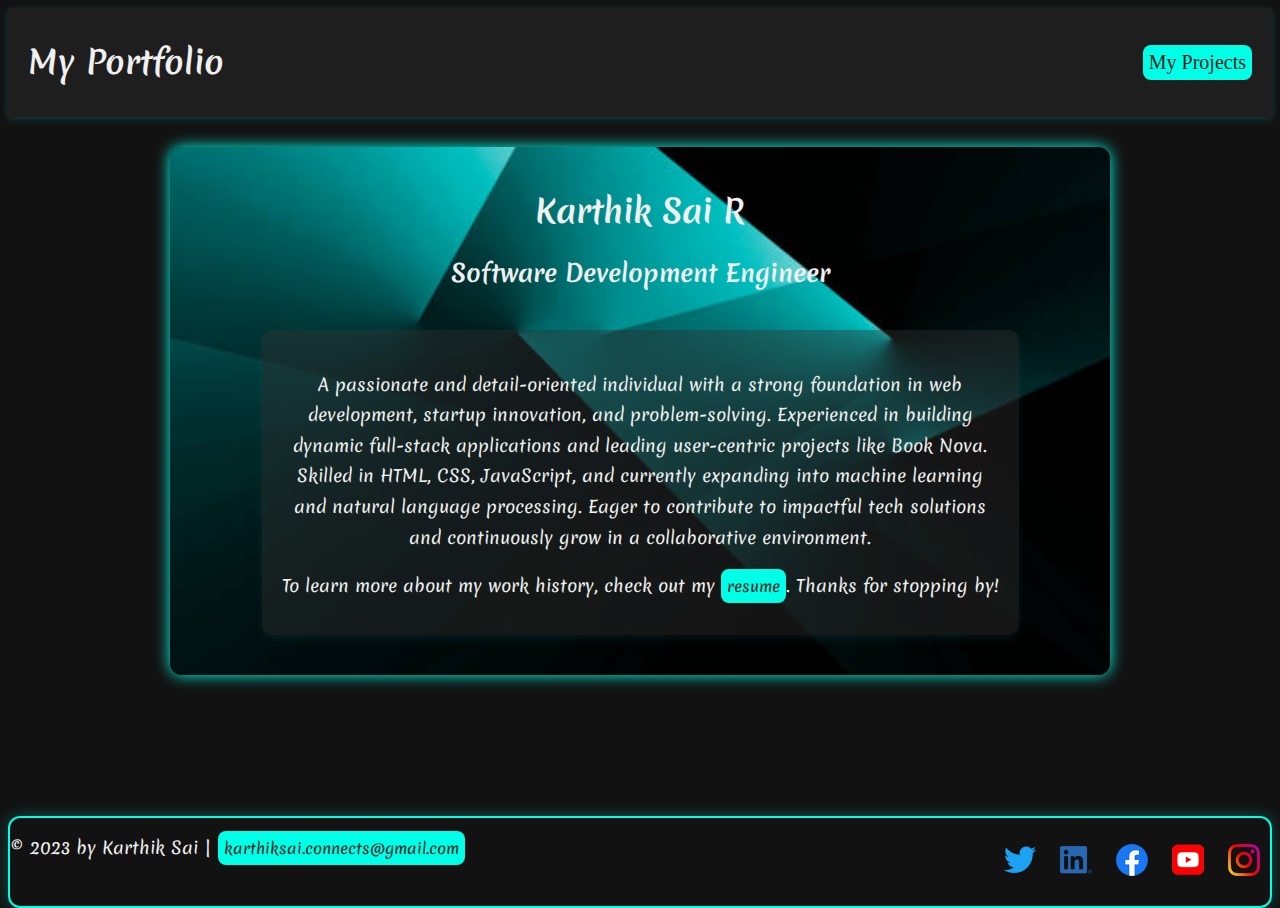
<file: index.html>
<!DOCTYPE html>
<html lang="en">
  <head>
    <meta charset="UTF-8">
    <meta name="viewport" content="width=device-width, initial-scale=1">
    <title>My Portfolio</title>
    <link rel="stylesheet" href="style.css">
    <style>
@import url('https://fonts.googleapis.com/css2?family=Merienda:wght@300..900&display=swap');
</style>
<style>
@import url('https://fonts.googleapis.com/css2?family=Aladin&family=Almendra:ital,wght@0,400;0,700;1,400;1,700&family=Cookie&family=Domine:wght@400..700&family=Merienda:wght@300..900&family=Playwrite+US+Modern:wght@100..400&display=swap');
</style>
  </head>
  <body class="home">
    <!-- //  INTRO  // -->
     <nav class="navbar">
        <h1>My Portfolio</h1>
        <a href="resume.html#pro1">My Projects</a>
     </nav>


     <div class="content-wrapper">
    <div class="content-bg">
        <header>
            <h1>Karthik Sai R</h1>
            <h2>Software Development Engineer</h2>
        </header>

        <main>
            <div class="tile">
                <p class="intro-text">A passionate and detail-oriented individual with a strong foundation in web development, startup innovation, and problem-solving. Experienced in building dynamic full-stack applications and leading user-centric projects like Book Nova. Skilled in HTML, CSS, JavaScript, and currently expanding into machine learning and natural language processing. Eager to contribute to impactful tech solutions and continuously grow in a collaborative environment.</p>
                <p>To learn more about my work history, check out my <a href="resume.html">resume</a>. Thanks for stopping by!</p>
            </div>
        </main>
    </div>
</div>
         

  
    <!-- //  FOOTER INFO, SOCIAL MEDIA  // -->
    <footer>
      <!-- Start content edits below this line. -->
      <p>© 2023 by Karthik Sai | <a id="l1" href="mailto:karthiksai.connects@gmail.com">karthiksai.connects@gmail.com</a></p>

      <!-- Add or remove any networks. -->
      <ul class="social">
        <li>
          <a href="#" target="_blank"><img src="/placeholder-images/icon-logo-twitter.png" alt="Twitter"></a>
        </li>
        <li>
          <a href="#" target="_blank"><img src="/placeholder-images/icon-logo-linkedin.png" alt="LinkedIn"></a>
        </li>
        <li>
          <a href="#" target="_blank"><img src="/placeholder-images/icon-logo-facebook.png" alt="Facebook"></a>
        </li>
        <li>
          <a href="#" target="_blank"><img src="/placeholder-images/icon-logo-youtube.png" alt="YouTube"></a>
        </li>
        <li>
          <a href="#" target="_blank"><img src="/placeholder-images/icon-logo-instagram.png" alt="Instagram"></a>
        </li>
      </ul>
      <!-- End content edits here. -->
    </footer>
  </body>
</html>
</file>
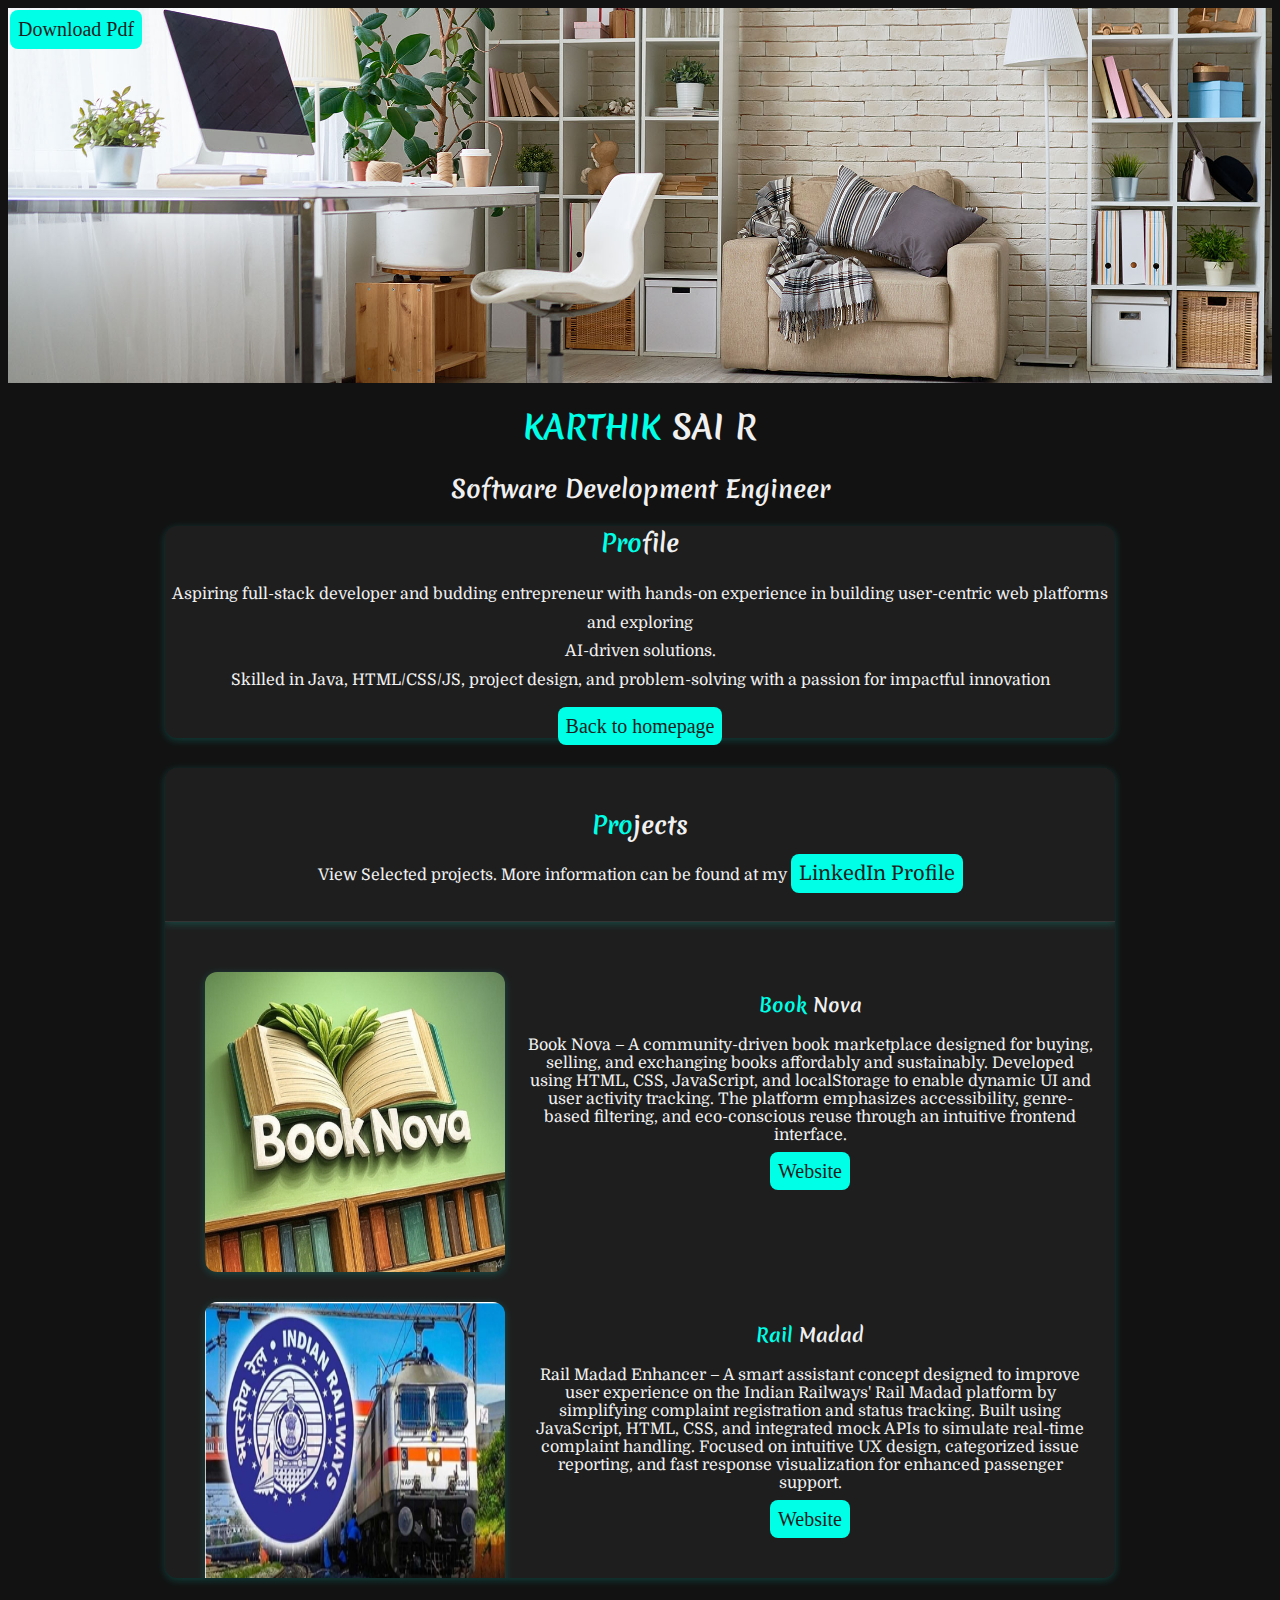
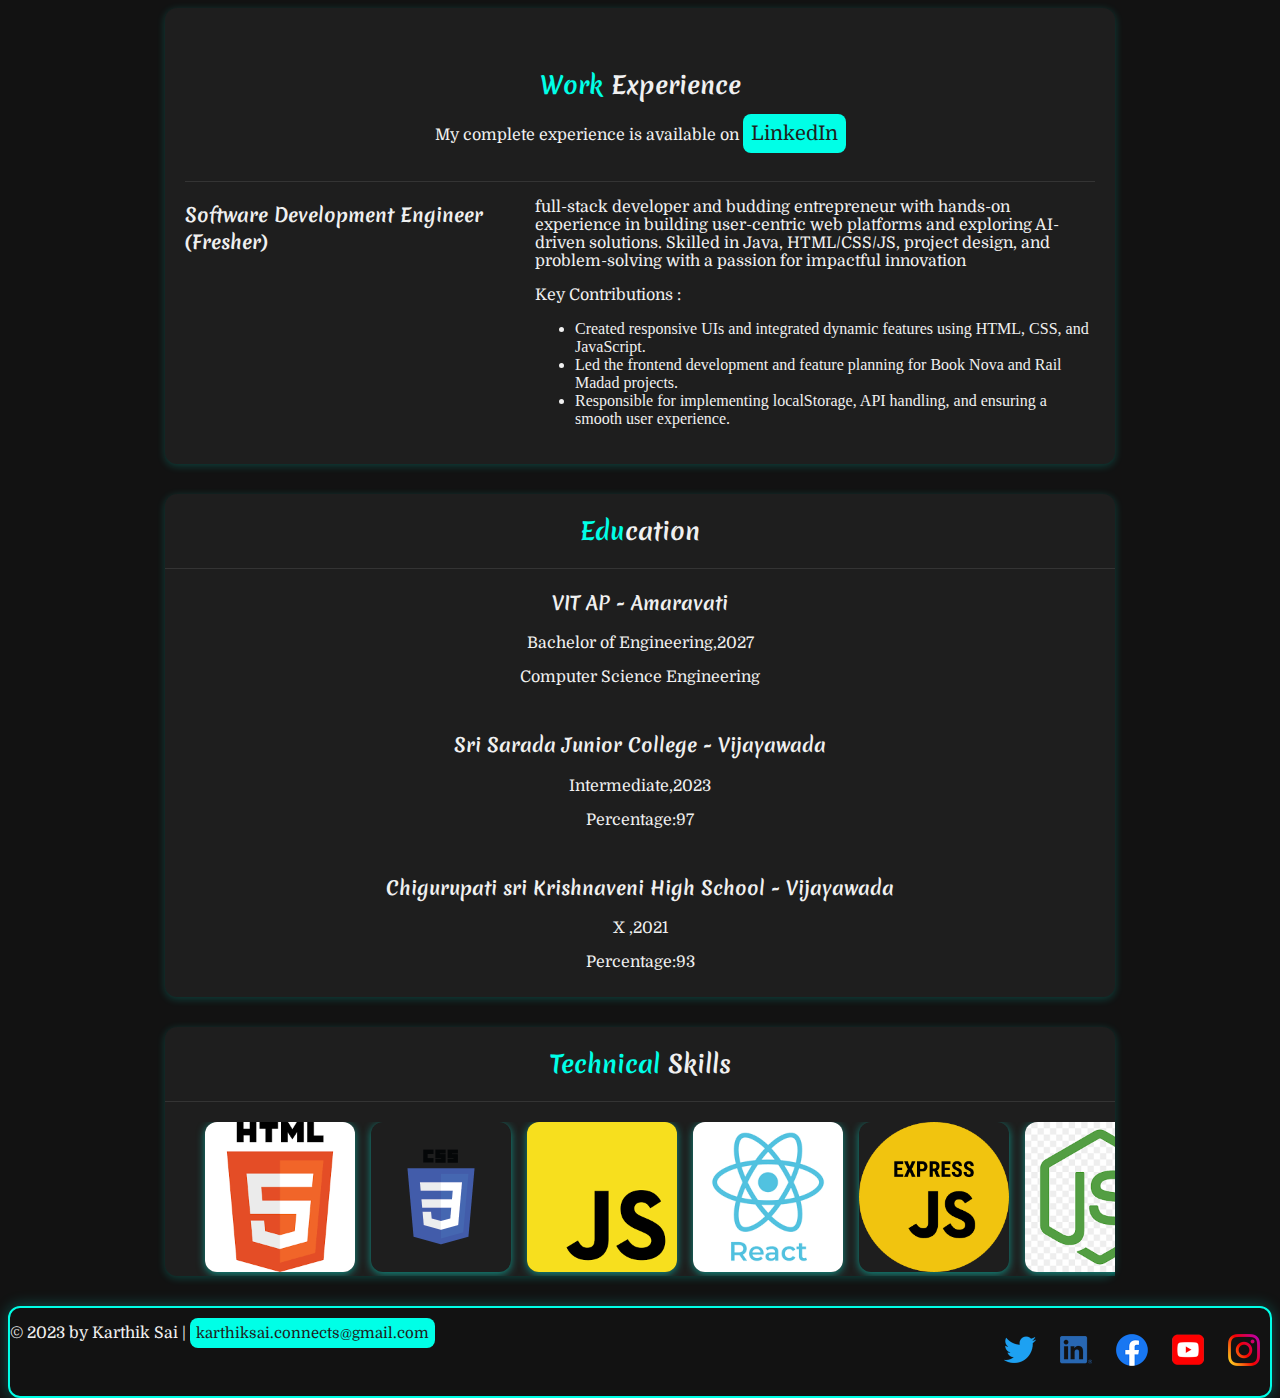
<file: resume.html>
<!DOCTYPE html>
<html lang="en">
<head>
    <meta charset="UTF-8">
    <meta name="viewport" content="width=device-width, initial-scale=1.0">
    <title>Resume</title>
    <link rel="stylesheet" href="style.css">
    <style>
@import url('https://fonts.googleapis.com/css2?family=Merienda:wght@300..900&display=swap');
</style>

<style>
@import url('https://fonts.googleapis.com/css2?family=Domine:wght@400..700&family=Merienda:wght@300..900&family=Playwrite+US+Modern:wght@100..400&display=swap');
</style>
</head>
<body class="resume">
    <div class="content-wrapper">
        <!-- //  INTRO  // -->
     <a class="btn download-link" href="#">Download Pdf</a>
     
      <header>
       <div >
        <!-- Start content edits below this line. -->
        <h1><span ID="s1">KARTHIK</span> SAI R</h1>
      <h2>Software Development Engineer</h2>

      <!-- End content edits here. -->
       </div>
    </header>

    <main>
      <!-- //  PROFILE  // -->
      <section class="profile">
        <!-- Start content edits below this line. -->
        <h2><span id="s1">Pro</span>file</h2>
        <p>Aspiring full-stack developer and budding entrepreneur with hands-on experience in building user-centric web platforms and exploring <br>AI-driven solutions. 
            <br>Skilled in Java, HTML/CSS/JS, project design, and problem-solving with a passion for impactful innovation</p>
        <a class ="btn" href="index.html">Back to homepage</a>

        <!-- End content edits here. -->
      </section>

      <!-- //  PROJECTS  // -->
      <section class="project" id="pro1">
        <!-- Start content edits below this line. -->
        <div class="project-header"> 
            <h2><span id="s1">Pro</span>jects</h2>
        <p>View Selected projects. More information can be found at my <a class="btn" href="#">LinkedIn Profile</a></p>
        </div>
        <div class="project-content">
            <!-- To add more items, copy this whole <section></section> block-->
        <section class="project-item">
          <img src="/placeholder-images/book nova.jpg" srcset="" alt="Book Nova" width="400px" height="300px">
          <h3><span id="s1">Book</span> Nova</h3>
          <p>Book Nova – A community-driven book marketplace designed for buying, selling, and exchanging books affordably and sustainably. Developed using HTML, CSS, JavaScript, and localStorage to enable dynamic UI and user activity tracking. The platform emphasizes accessibility, genre-based filtering, and eco-conscious reuse through an intuitive frontend interface.</p>
          <!-- link to project -->
          <a class="btn" href="#" target="_blank">Website</a>
        </section>

        <section class="project-item">
          <img src="/placeholder-images/Rail Madad.png" srcset="" alt="Rail Madad" width="500px" height="300px">
          <h3><span id="s1">Rail</span> Madad</h3>
          <p>Rail Madad Enhancer – A smart assistant concept designed to improve user experience on the Indian Railways' Rail Madad platform by simplifying complaint registration and status tracking. Built using JavaScript, HTML, CSS, and integrated mock APIs to simulate real-time complaint handling. Focused on intuitive UX design, categorized issue reporting, and fast response visualization for enhanced passenger support.</p>
          <!-- link to project -->
          <a class="btn" href="#" target="_blank">Website</a>
        </section>

        <section class="project-item">
          <img src="/placeholder-images/Cine Summarize.png" srcset="" alt="Cine Summarize" width="480px" height="270px">
          <h3><span id="s1">Cine</span> Summarize</h3>
          <p>CineSummarize is a web-based platform that collects user reviews from sites like Letterboxd and applies natural language processing (NLP) to generate concise, sentiment-aware summaries. The system leverages web scraping, text preprocessing, and machine learning techniques like sentiment analysis and extractive summarization. Built to help users quickly grasp audience opinions, the tool enhances movie discovery and decision-making.</p>
          <!-- link to project -->
          <a class="btn" href="#" target="_blank">Website</a>
        </section>
        
        <!-- End content edits here. -->
      </section>
        </div>
        

      <!-- //  WORK EXPERIENCE  // -->
      <section class="work">
        <!-- Start content edits below this line.  -->
         <div class="work-h">
                    <h2><span id="s1">Work</span> Experience</h2>
        <p>My complete experience is available on <a class="btn" href="#">LinkedIn</a></p>
         </div>

        <!-- To add more items, copy this whole <section></section> block -->
        <section class="work-item">
          <div>
             <h3>Software Development Engineer (Fresher)</h3>
          </div>
         <div class="work-summary">
            <p>full-stack developer and budding entrepreneur with hands-on experience in building user-centric web platforms and exploring AI-driven solutions. Skilled in Java, HTML/CSS/JS, project design, and problem-solving with a passion for impactful innovation</p>
            <p>Key Contributions :</p>
          <ul>
            <li>Created responsive UIs and integrated dynamic features using HTML, CSS, and JavaScript.</li>
            <li>Led the frontend development and feature planning for Book Nova and Rail Madad projects.</li>
            <li>Responsible for implementing localStorage, API handling, and ensuring a smooth user experience.</li>
          </ul>
         </div>
          
        </section>

        <!-- End content edits here. -->
      </section>

      <!-- //  EDUCATION & CERTIFICATIONS  // -->
      <section class="education">
        <!-- Start content edits below this line.  -->
        <h2><span id="s1">Edu</span>cation</h2>

        <!-- To add more items, copy this whole <section></section> block -->
        <section class="education-item">
          <h3>VIT AP - Amaravati</h3>
          <p>Bachelor of Engineering,2027</p>
          <p>Computer Science Engineering</p>
        </section>

         <section class="education-item">
          <h3>Sri Sarada Junior College - Vijayawada</h3>
          <p>Intermediate,2023</p>
          <p>Percentage:97</p>
        </section>

        <section class="education-item">
          <h3>Chigurupati sri Krishnaveni High School - Vijayawada</h3>
          <p>X ,2021</p>
          <p>Percentage:93</p>
        </section>

        <!-- End content edits here. -->
      </section>

       <section class="skills">
        <!-- Start content edits below this line. -->
        <h2><span id="s1">Technical</span> Skills</h2>
        <div class="skill-scroll">
            <ul class="scroll-list">
          <li><img src="/placeholder-images/html.png" alt=""></li>
          <li><img src="/placeholder-images/css.png" alt=""></li>
          <li><img src="/placeholder-images/javascript.png" alt=""></li>
          <li><img src="/placeholder-images/react.png" alt=""></li>
          <li><img src="/placeholder-images/express-js.png" alt=""></li>
          <li><img src="/placeholder-images/nodejs.png" alt=""></li>
          <li><img src="/placeholder-images/mongodb1.png" alt=""></li>
          <li><img src="/placeholder-images/java.png" alt=""></li>
          <li><img src="/placeholder-images/python.png" alt=""></li>
        </ul>
        </div>
        
      </section>
    </main>
    </div>
    
     


    <!-- //  FOOTER INFO, SOCIAL MEDIA  // -->
    <footer>
      <!-- Start content edits below this line. -->
      <p>© 2023 by Karthik Sai | <a id="l1" href="mailto:karthiksai.connects@gmail.com">karthiksai.connects@gmail.com</a></p>

      <!-- Add or remove any networks. -->
      <ul class="social">
        <li>
          <a href="#" target="_blank"><img src="/placeholder-images/icon-logo-twitter.png" alt="Twitter"></a>
        </li>
        <li>
          <a href="#" target="_blank"><img src="/placeholder-images/icon-logo-linkedin.png" alt="LinkedIn"></a>
        </li>
        <li>
          <a href="#" target="_blank"><img src="/placeholder-images/icon-logo-facebook.png" alt="Facebook"></a>
        </li>
        <li>
          <a href="#" target="_blank"><img src="/placeholder-images/icon-logo-youtube.png" alt="YouTube"></a>
        </li>
        <li>
          <a href="#" target="_blank"><img src="/placeholder-images/icon-logo-instagram.png" alt="Instagram"></a>
        </li>
      </ul>
      
      <!-- End content edits here. -->
    </footer>
</body>
</html>
</file>
<file: style.css>
html{
    box-sizing: border-box;
}
html,body{
    height: 100%;
}
.home{
    background-color: #121212;
    color: #f0f0f0;
    display: flex;
    flex-direction: column;
}
.download-link{
  background-color: #00ffe7;
  color:#1e1e1e;
  font-size: 20px;
  border-radius: 8px;
  transition: transform 0.3s ease, box-shadow 0.3s ease; 
  text-decoration: none;
  padding:8px;
}
.download-link:hover {
  background-color: #1e1e1e;
  color:#00ffe7;
  transform: scale(1.1); 
  box-shadow: 0 0 12px rgba(0, 255, 231, 0.4); 
}




.navbar {
  display: flex;
  justify-content: space-between;
  align-items: center;
  padding: 10px 20px;
  background-color: #1e1e1e;
  color: #f0f0f0;
  box-shadow: 0 2px 8px rgba(0, 255, 231, 0.2);
}
footer{
    display:flex;
    justify-content: space-between;
    border:2px solid #00ffe7;
    border-radius: 12px;
    box-shadow: 0 0 15px #00ffee44;
}
.social li{
    display:inline-block;
    margin:10px;
}
.social img{
    width:32px;
}

.home .content-wrapper {
    margin-top: 30px;
    flex: 1 0 auto;
    text-align: center;
    margin-bottom: 30px;
}
.social li {
  display: inline-block;
  border-radius: 8px;
  transition: transform 0.3s ease, box-shadow 0.3s ease; 
}

.social li:hover {
  transform: scale(1.2); 
  box-shadow: 0 0 12px rgba(0, 255, 231, 0.4); 
   
}

.content-bg {
    max-width:900px;
    max-height: 500px;
    background: url('./placeholder-images/bright.jpg') center/cover;
    margin-inline: auto;
    padding: 20px;
    box-shadow: 0 0 15px #00ffe7;
    border-radius: 12px;
    transition: transform 0.3s ease, box-shadow 0.3s ease;
}
.content-bg:hover {
    transform: scale(1.03);
    box-shadow: 0 0 25px #00ffe7; 
}

.tile {
    background: rgba(50, 49, 49, 0.4); 
    padding: 20px;
    border-radius: 10px;
    box-shadow: 0 4px 8px rgba(40, 180, 193, 0.1);
    display: inline-block;
    max-width: 800px;
    margin: 20px auto;
  transition: transform 0.3s ease, box-shadow 0.3s ease;
}

.tile:hover {
  transform: scale(1.05);
  box-shadow: 0 4px 20px rgba(3, 16, 15, 0.3); 
}

.intro-text {
  max-width: 700px;         
  line-height: 1.8;         
  font-size: 1rem;       
  margin: 20px auto;       
   
  word-wrap: break-word;    
}

/* RESUME */
.resume{
  background-color: #121212;
  color: #f0f0f0;

}
.resume .content-wrapper{
  text-align: center;
}
.resume .profile{
  background-color: #1e1e1e;
  box-shadow: 0 2px 8px rgba(0, 255, 231, 0.2);
  border-radius: 12px;
  max-width: 950px;
  margin: 10px auto;
}
.resume .profile p{
  line-height: 1.8;         
  font-size: 1rem;       
  margin: 20px auto; 
}
.resume .download-link{
  position: fixed;
  left:10px;
  top:10px;
}
.resume .project{
  background-color: #1e1e1e;
  box-shadow: 0 2px 8px rgba(0, 255, 231, 0.2);
  border-radius: 12px;
  max-width: 950px;
  margin: 30px auto;
  height: 90vh; 
    display: flex;
  flex-direction: column;
  overflow: hidden;
}
.project-item img{
    float: left;
    width:300px;
    margin-inline: 20px;
    border-radius: 12px;
    box-shadow: 0 2px 8px rgba(0, 255, 231, 0.2);
}


.project-item{
    display:flow-root;
    margin-block: 30px;
}
.project-header {
  position: sticky;
  top: 0;
  background-color: #1e1e1e;
  padding: 20px;
  border-bottom: 1px solid rgba(255, 255, 255, 0.1);
  box-shadow: 0 2px 8px rgba(0, 255, 231, 0.2);
}
.project-content {
  overflow-y: auto;
  padding: 20px;
  flex: 1;
}
.project-content::-webkit-scrollbar {
  display: none;
}
.work{
  background-color: #1e1e1e;
  box-shadow: 0 2px 8px rgba(0, 255, 231, 0.2);
   border-radius: 12px;
  max-width: 950px;
  margin: 30px auto;
  box-sizing:border-box;
  padding: 20px;
}
.work-h{
  border-bottom: 1px solid rgba(255, 255, 255, 0.1);
  padding:20px;
  text-align: center;
}
.work-item{
  display:grid;
  grid-template-columns: 1fr 1.6fr;
}

.education{
  background-color: #1e1e1e;
  box-shadow: 0 2px 8px rgba(0, 255, 231, 0.2);
   border-radius: 12px;
  max-width: 950px;
  margin: 30px auto;
  text-align: center;
  box-sizing: border-box;
}
.education h2{
  border-bottom: 1px solid rgba(255, 255, 255, 0.1);
  padding:20px;
}
.education-item{
  padding-bottom: 10px;
}
.skills{
  background-color: #1e1e1e;
  box-shadow: 0 2px 8px rgba(0, 255, 231, 0.2);
   border-radius: 12px;
  max-width: 950px;
  margin: 30px auto;
  text-align: center;
}
.skills h2{
  border-bottom: 1px solid rgba(255, 255, 255, 0.1);
  padding:20px
}
.scroll-list{
  display: flex;
  list-style: none;
  gap:16px;
  margin: 0;
}

.scroll-list img{
  border-radius: 12px;
  box-shadow: 0 2px 8px rgba(0, 255, 231, 0.5);
  height: 150px;
}
.skill-scroll{
  overflow-x: auto;
}
.skill-scroll::-webkit-scrollbar {
  height: 8px;                      
}

.skill-scroll::-webkit-scrollbar-track {
  background: #1e1e1e;              
  border-radius: 4px;
}

.skill-scroll::-webkit-scrollbar-thumb {
  background-color: #00ffe7;       
  border-radius: 4px;
  border: 2px solid #1e1e1e;   
}
.resume header::before{
  background: url(./placeholder-images/bg-home-office-studio.jpg) center/cover; 
    content:"";
    display:block;
    height:375px;
}
/* Anchor Tag*/
.profile a{
  text-decoration: none;
  background-color: #00ffe7;
  color:#1e1e1e;
  font-size: 20px;
  border-radius: 8px;
  text-decoration: none;
  padding:8px;
  
}
.profile a:hover{
  background-color: #1e1e1e;
  color:#00ffe7;
  box-shadow: 0 0 12px rgba(0, 255, 231, 0.4); 
}

.project .btn{
   text-decoration: none;
  background-color: #00ffe7;
  color:#1e1e1e;
  font-size: 20px;
  border-radius: 8px;
  text-decoration: none;
  padding:8px;
}
.project .btn:hover{
  background-color: #1e1e1e;
  color:#00ffe7; 
  box-shadow: 0 0 12px rgba(0, 255, 231, 0.4); 
}


.work-h .btn{
  background-color: #00ffe7;
  color:#1e1e1e;
  font-size: 20px;
  border-radius: 8px;
  text-decoration: none;
  padding:8px;
}
.work-h .btn:hover{
  background-color: #1e1e1e;
  color:#00ffe7;
  box-shadow: 0 0 12px rgba(0, 255, 231, 0.4); 
}
.project-header .btn{
  background-color: #00ffe7;
  color:#1e1e1e;
  font-size: 20px;
  border-radius: 8px;
  text-decoration: none;
  padding:8px;
}
.project-header .btn:hover{
  background-color: #1e1e1e;
  color:#00ffe7; 
  box-shadow: 0 0 12px rgba(0, 255, 231, 0.4); 
}

h1, h2, h3 {
  font-family: "Merienda", cursive;
  font-optical-sizing: auto;
}
.resume p{
  font-family: "Domine", serif;
  font-optical-sizing: auto;
}
#s1{
  color:#00ffe7;
}
.home p{
   font-family: "Merienda", cursive;
   font-size: 17px;
}

footer #l1 , .tile a{
  background-color: #00ffe7;
  color:#1e1e1e;
  font-size: 15px;
  border-radius: 8px;
  text-decoration: none;
  padding:6px;
}

footer #l1:hover, .tile a:hover{
  background-color: #1e1e1e;
  color:#00ffe7; 
  box-shadow: 0 0 12px rgba(0, 255, 231, 0.4); 
}
.navbar a{
   background-color: #00ffe7;
  color:#1e1e1e;
  font-size: 20px;
  border-radius: 8px;
  text-decoration: none;
  padding:6px;
}

.navabar a:hover{
  background-color: #1e1e1e;
  color:#00ffe7; 
  box-shadow: 0 0 12px rgba(0, 255, 231, 0.4); 
}
</file>
